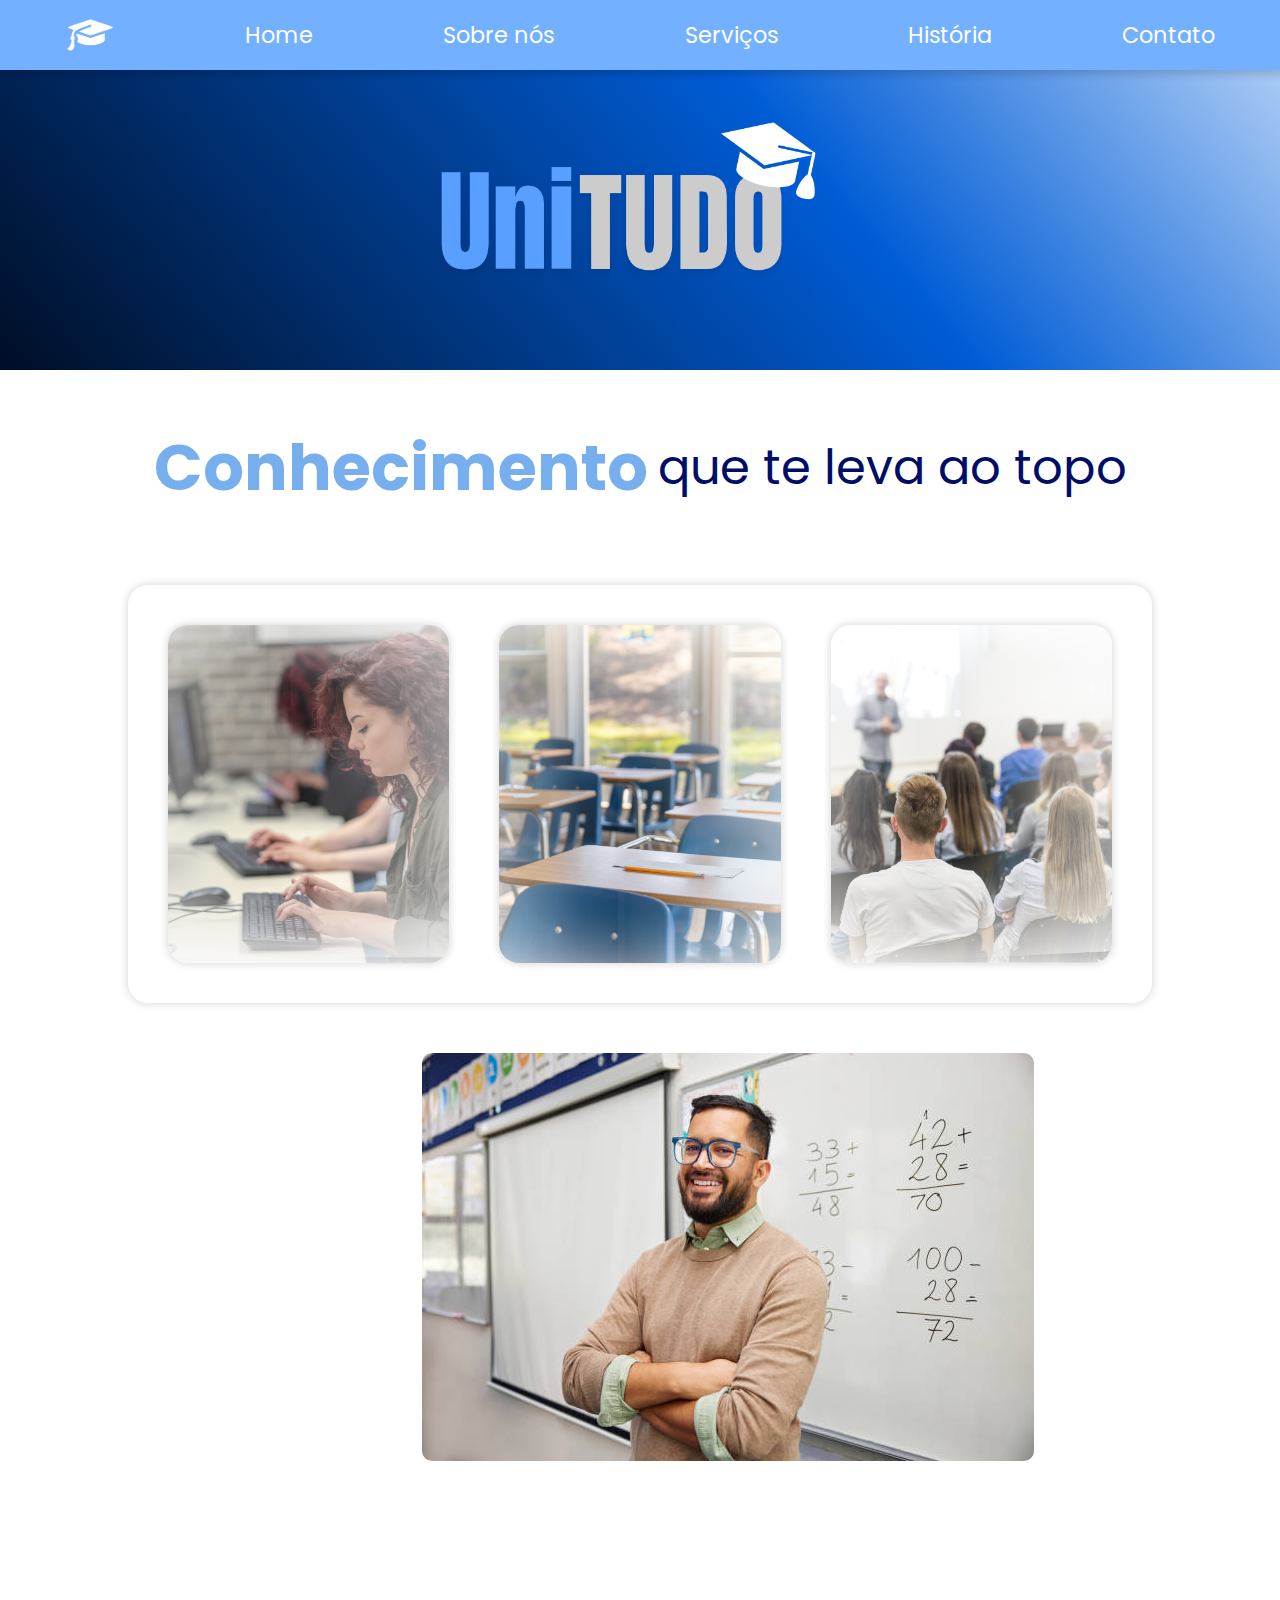
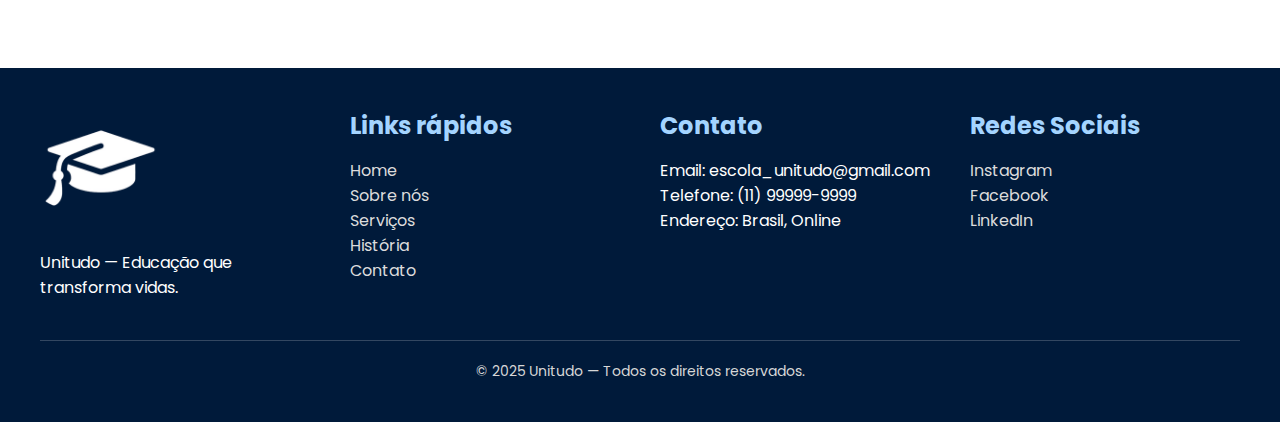
<file: index.html>
<!DOCTYPE html>
<html lang="pt-br">
<head>
  <meta charset="UTF-8">
  <meta name="viewport" content="width=device-width, initial-scale=1.0">
  <title>Unitudo - A sua Escola Virtual</title>
  <meta name="description" content="Conheça a Unitudo, a escola virtual com cursos técnicos, ensino regular e faculdade.">
  <link rel="icon" href="Design_sem_nome_3_-removebg-preview.png">
  <link rel="stylesheet" href="css-final.css">
</head>

<body>
<div class="topo">
    <div class="barra-superior">
        <img src="Design_sem_nome_3_-removebg-preview.png" width="50px" height="50px"> 
        <a class="Menu-princ" href="index.html">Home</a>
        <a class="Menu-princ" href="aboutus.html">Sobre nós</a>
        <a class="Menu-princ" href="services.html">Serviços</a>
        <a class="Menu-princ" href="historia.html">História</a>
        <a class="Menu-princ" href="contact.html">Contato</a>
    </div>
</div>    
    <header>
    <div class="inicialbox">
        <div class="posunitudo">
           <img src="unitudo2.png" class="unitudo-img"> 
        </div>
    </div>
</header>
<div class="corpo">
        <br>
        <br>
    <div class="blocomain">
        <h1 class="Texto-titulo">Conhecimento </h1><span class="subtitulo"> que te leva ao topo</span>
    </div>
        <br>
        <br>
    <div class="carrosel">
        <div class="card">
            <img src="cursotecnico.png" alt="Curso técnico">
            <div class="label">Cursos Técnicos</div>
        </div>
        <div class="card">
            <img src="ensinoregular.png" alt="Ensino regular">
            <div class="label">Ensino Regular</div>
        </div>
        <div class="card">
            <img src="Faculdade.png" alt="Faculdade">
            <div class="label">Faculdade</div>
        </div>
    </div>
    

    <div class="posprof">
        <img src="professor-fundo.png" style=border-radius:10px;>
            <div class="discurso">“Dar aula na Unitudo tem sido 
            uma experiência transformadora. Aqui, descobri 
            que a distância não afasta ela conecta. Cada 
            aluno traz sua energia, sua curiosidade, e 
            juntos criamos um ambiente de aprendizado vivo.
            A Unitudo me mostrou que ensinar online é, acima
            de tudo, ensinar com o coração em cada clique.”
    </div>
    
    </div>

</div>
    <footer>
    <div class="footer-container">

        <div class="footer-col">
            <img src="Design_sem_nome_3_-removebg-preview.png" class="footer-logo">
            <p>Unitudo — Educação que transforma vidas.</p>
        </div>

        <div class="footer-col">
            <h3>Links rápidos</h3>
            <ul>
                <li><a href="index.html">Home</a></li>
                <li><a href="aboutus.html">Sobre nós</a></li>
                <li><a href="services.html">Serviços</a></li>
                <li><a href="historia.html">História</a></li>
                <li><a href="contact.html">Contato</a></li>
            </ul>
        </div>

        <div class="footer-col">
            <h3>Contato</h3>
            <p>Email: escola_unitudo@gmail.com</p>
            <p>Telefone: (11) 99999-9999</p>
            <p>Endereço: Brasil, Online</p>
        </div>

        <div class="footer-col">
            <h3>Redes Sociais</h3>
            <ul>
                <li><a href="#">Instagram</a></li>
                <li><a href="#">Facebook</a></li>
                <li><a href="#">LinkedIn</a></li>
            </ul>
        </div>

    </div>

    <div class="footer-bottom">
        © 2025 Unitudo — Todos os direitos reservados.
    </div>
</footer>

</body>


</html>
</file>
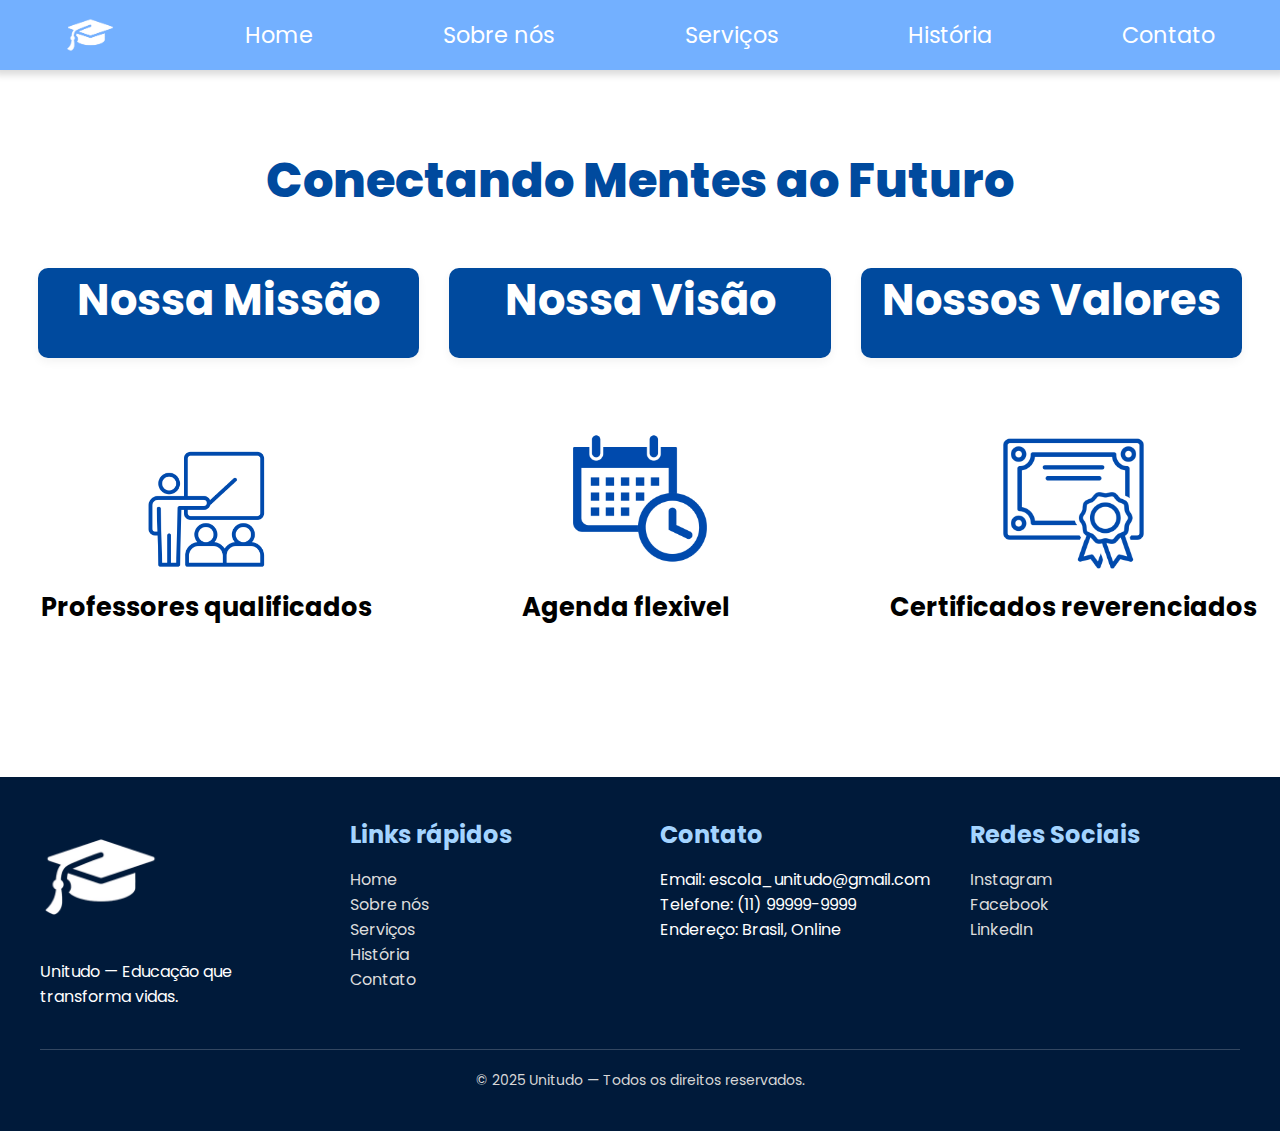
<file: aboutus.html>
<!DOCTYPE html>
<html lang="pt-br">
<head>
  <meta charset="UTF-8">
  <meta name="viewport" content="width=device-width, initial-scale=1.0">
  <title>Unitudo - A sua Escola Virtual</title>
  <meta name="description" content="Conheça a Unitudo, a escola virtual com cursos técnicos, ensino regular e faculdade.">
  <link rel="icon" href="Design_sem_nome_3_-removebg-preview.png">
  <link rel="stylesheet" href="css-final.css">
</head>

<body>
    <div class="barra-superior">
        <img src="Design_sem_nome_3_-removebg-preview.png" width="50px" height="50px"> 
        <a class="Menu-princ" href="index.html">Home</a>
        <a class="Menu-princ" href="aboutus.html">Sobre nós</a>
        <a class="Menu-princ" href="services.html">Serviços</a>
        <a class="Menu-princ" href="historia.html">História</a>
        <a class="Menu-princ" href="contact.html">Contato</a>
    </div>

    <div id="sobre-nos" class="secao-pagina">
        <br>
        <br>
        <br>
            <h2 class="titulo-secao">Conectando Mentes ao Futuro</h2>
            
            <div class="sobre-container">

                <div class="mvv-container">
                    <div class="mvv-bloco">
                        <h3>Nossa Missão</h3>
                        <p style="color: azure;">Democratizar o acesso à educação de qualidade, oferecendo cursos flexíveis e modernos para alunos em todo o país.</p>
                    </div>
                    <div class="mvv-bloco">
                        <h3>Nossa Visão</h3>
                        <p style="color: azure;">Ser a plataforma de ensino virtual referência em transformação de carreiras no Brasil, inovando na forma de aprender.</p>
                    </div>
                    <div class="mvv-bloco">
                        <h3>Nossos Valores</h3>
                        <p style="color: azure;">Excelência no Ensino, Inovação Tecnológica, Suporte total ao Aluno e Acessibilidade para todos.</p>
                    </div>
                </div>
                
                <!-- Bloco 2: Nossos Diferenciais -->
                <div class="diferenciais-container"> 
                    <div class="diferencial-item">
                        <img src="Design sem nome(5).png" width="35%" class="imagem-profe">
                        <div style="font-size: 160%;"><b>Professores qualificados</b></div>
                    </div>
                    <div class="diferencial-item">
                        <img src="Design sem nome(6).png" width="40%" class="imagem-agend">
                        <div style="font-size: 160%;margin-left: -7%;"><b>Agenda flexivel</b></div>
                    </div>
                    <div class="diferencial-item">
                      <img src="Design sem nome(7).png" width="40%" class="imagem-cert"> 
                      <div style="font-size: 160%;"><b>Certificados reverenciados</b></div>
                </div>
            </div>

        </div>
<footer>
    <div class="footer-container">

        <div class="footer-col">
            <img src="Design_sem_nome_3_-removebg-preview.png" class="footer-logo">
            <p>Unitudo — Educação que transforma vidas.</p>
        </div>

        <div class="footer-col">
            <h3>Links rápidos</h3>
            <ul>
                <li><a href="index.html">Home</a></li>
                <li><a href="aboutus.html">Sobre nós</a></li>
                <li><a href="services.html">Serviços</a></li>
                <li><a href="historia.html">História</a></li>
                <li><a href="contact.html">Contato</a></li>
            </ul>
        </div>

        <div class="footer-col">
            <h3>Contato</h3>
            <p>Email: escola_unitudo@gmail.com</p>
            <p>Telefone: (11) 99999-9999</p>
            <p>Endereço: Brasil, Online</p>
        </div>

        <div class="footer-col">
            <h3>Redes Sociais</h3>
            <ul>
                <li><a href="#">Instagram</a></li>
                <li><a href="#">Facebook</a></li>
                <li><a href="#">LinkedIn</a></li>
            </ul>
        </div>

    </div>

    <div class="footer-bottom">
        © 2025 Unitudo — Todos os direitos reservados.
    </div>
</footer>


   </body>
</html>
</file>
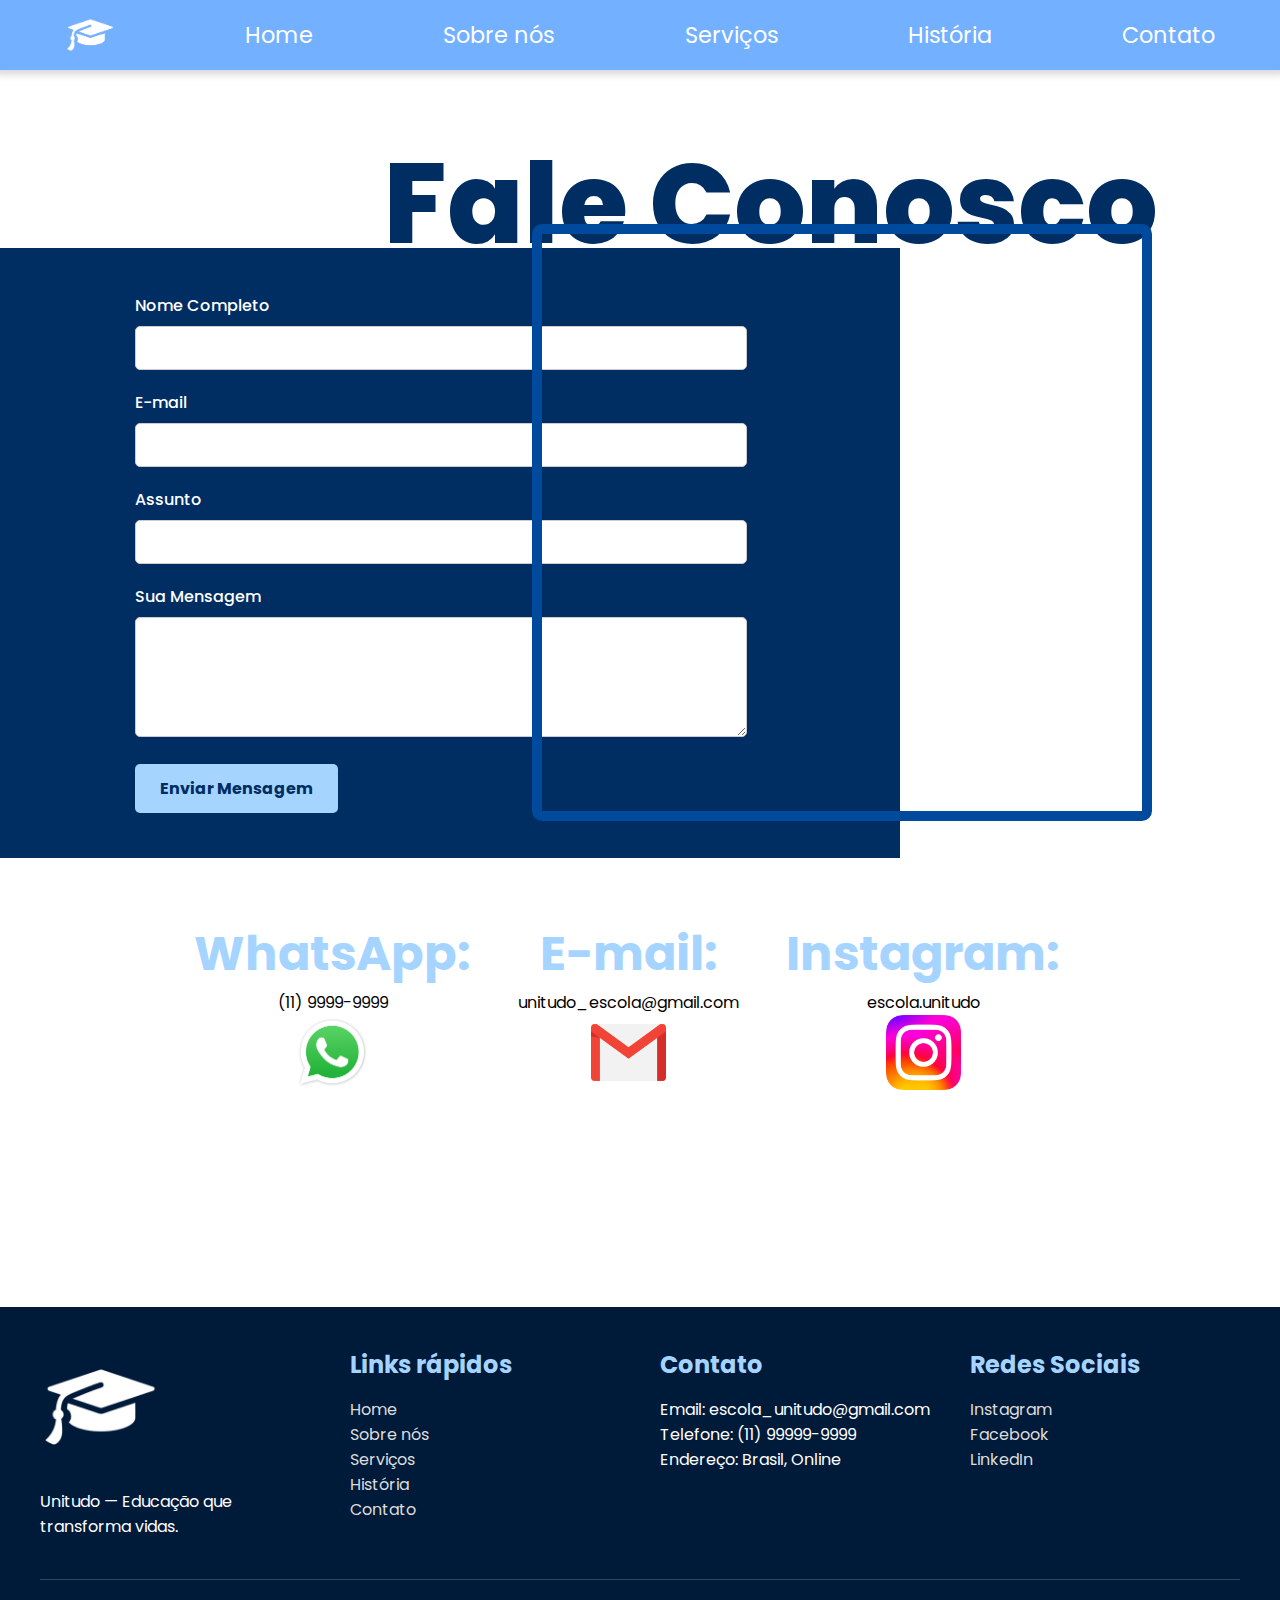
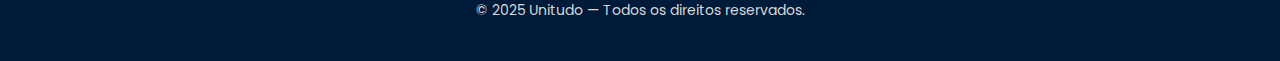
<file: contact.html>
<!DOCTYPE html>
<html lang="pt-br">
<head>
  <meta charset="UTF-8">
  <meta name="viewport" content="width=device-width, initial-scale=1.0">
  <title>Unitudo - A sua Escola Virtual</title>
  <meta name="description" content="Conheça a Unitudo, a escola virtual com cursos técnicos, ensino regular e faculdade.">
  <link rel="icon" href="Design_sem_nome_3_-removebg-preview.png">
  <link rel="stylesheet" href="css-final.css">
</head>

<body>
	<div class="barra-superior">
    	<img class="img-menu" src="Design_sem_nome_3_-removebg-preview.png" width="50px" height="50px">
    	<a class="Menu-princ" href="index.html">Home</a>
    	<a class="Menu-princ" href="aboutus.html">Sobre nós</a>
    	<a class="Menu-princ" href="services.html">Serviços</a>
    	<a class="Menu-princ" href="historia.html">História</a>
    	<a class="Menu-princ" href="contact.html">Contato</a>
	</div>
	<br>
	<br>
	<section id="contato" class="secao-pagina">
        	<h2 class="titulo-secao">Fale Conosco</h2>   	 
        	<div class="contato-container">
            	<div class="formulario-contato">
                	<form action="#" method="get">
                    	<div class="form-grupo">
                        	<label for="nome">Nome Completo</label>
                        	<input type="text" id="nome" name="nome" required>
                    	</div>
                    	<div class="form-grupo">
                        	<label for="email">E-mail</label>
                        	<input type="email" id="email" name="email" required>
                    	</div>
                    	<div class="form-grupo">
                        	<label for="assunto">Assunto</label>
                        	<input type="text" id="assunto" name="assunto">
                    	</div>
                    	<div class="form-grupo">
                        	<label for="mensagem">Sua Mensagem</label>
                        	<textarea id="mensagem" name="mensagem" rows="5" required></textarea>
                    	</div>
                    	<button type="submit" class="btn-enviar">Enviar Mensagem</button>
                	</form>
            	</div>
            	</div>
				
				<div class="mapa-responsivo"><iframe src="https://www.google.com/maps/embed?pb=!1m18!1m12!1m3!1d1298.5094289768463!2d-48.298465030344005!3d-18.935457130359353!2m3!1f0!2f0!3f0!3m2!1i1024!2i768!4f13.1!3m3!1m2!1s0x94a444ed453d5a23%3A0x49667733c9ff6db6!2sAv.%20S%C3%ADlvio%20Rugani%2C%20901%20-%20Tubalina%2C%20Uberl%C3%A2ndia%20-%20MG%2C%2038412-026!5e1!3m2!1spt-BR!2sbr!4v1764636812479!5m2!1spt-BR!2sbr" width="600" height="450" style="border:0;" allowfullscreen="" loading="lazy" referrerpolicy="no-referrer-when-downgrade"></iframe>
            	</div><div class="contato-container2">
            	<div class="info-contato">
                	<div class="info-item">
                    	<strong>WhatsApp:</strong>
                    	<p>(11) 9999-9999</p>
                    	<a href="https://wa.me/(11)9999-9999" target="_blank" class="icone-contato">
                    	<img src="whatsLogo.png" alt="WhatsApp logo" width="75">
                    	</a>
                	</div>
                	<div class="info-item">
                    	<strong>E-mail:</strong>
                    	<p>unitudo_escola@gmail.com</p>
                    	<a href="mailto:unitudo_escola@gmail.com" class="_blank" class="icone-contato">
                    	<img src="emailLogo.png" alt="Gmail logo" width="75">
                    	</a>
                	</div>
                	<div class="info-item">
                    	<strong>Instagram:</strong>
                    	<p>escola.unitudo</p>
                    	<a href="https://instagram.com/escola.unitudo" target="_blank" class="icone-contato">
                    	<img src="insta.png" alt="Instagram logo" width="75">
                    	</a>
                	</div>
                	</div>
            	</div>
    	</section>

	</main>
   	<footer>
    <div class="footer-container">

        <div class="footer-col">
            <img src="Design_sem_nome_3_-removebg-preview.png" class="footer-logo">
            <p>Unitudo — Educação que transforma vidas.</p>
        </div>

        <div class="footer-col">
            <h3>Links rápidos</h3>
            <ul>
                <li><a href="index.html">Home</a></li>
                <li><a href="aboutus.html">Sobre nós</a></li>
                <li><a href="services.html">Serviços</a></li>
                <li><a href="historia.html">História</a></li>
                <li><a href="contact.html">Contato</a></li>
            </ul>
        </div>

        <div class="footer-col">
            <h3>Contato</h3>
            <p>Email: escola_unitudo@gmail.com</p>
            <p>Telefone: (11) 99999-9999</p>
            <p>Endereço: Brasil, Online</p>
        </div>

        <div class="footer-col">
            <h3>Redes Sociais</h3>
            <ul>
                <li><a href="#">Instagram</a></li>
                <li><a href="#">Facebook</a></li>
                <li><a href="#">LinkedIn</a></li>
            </ul>
        </div>

    </div>

    <div class="footer-bottom">
        © 2025 Unitudo — Todos os direitos reservados.
    </div>
</footer>

   </body>
</html>
</file>
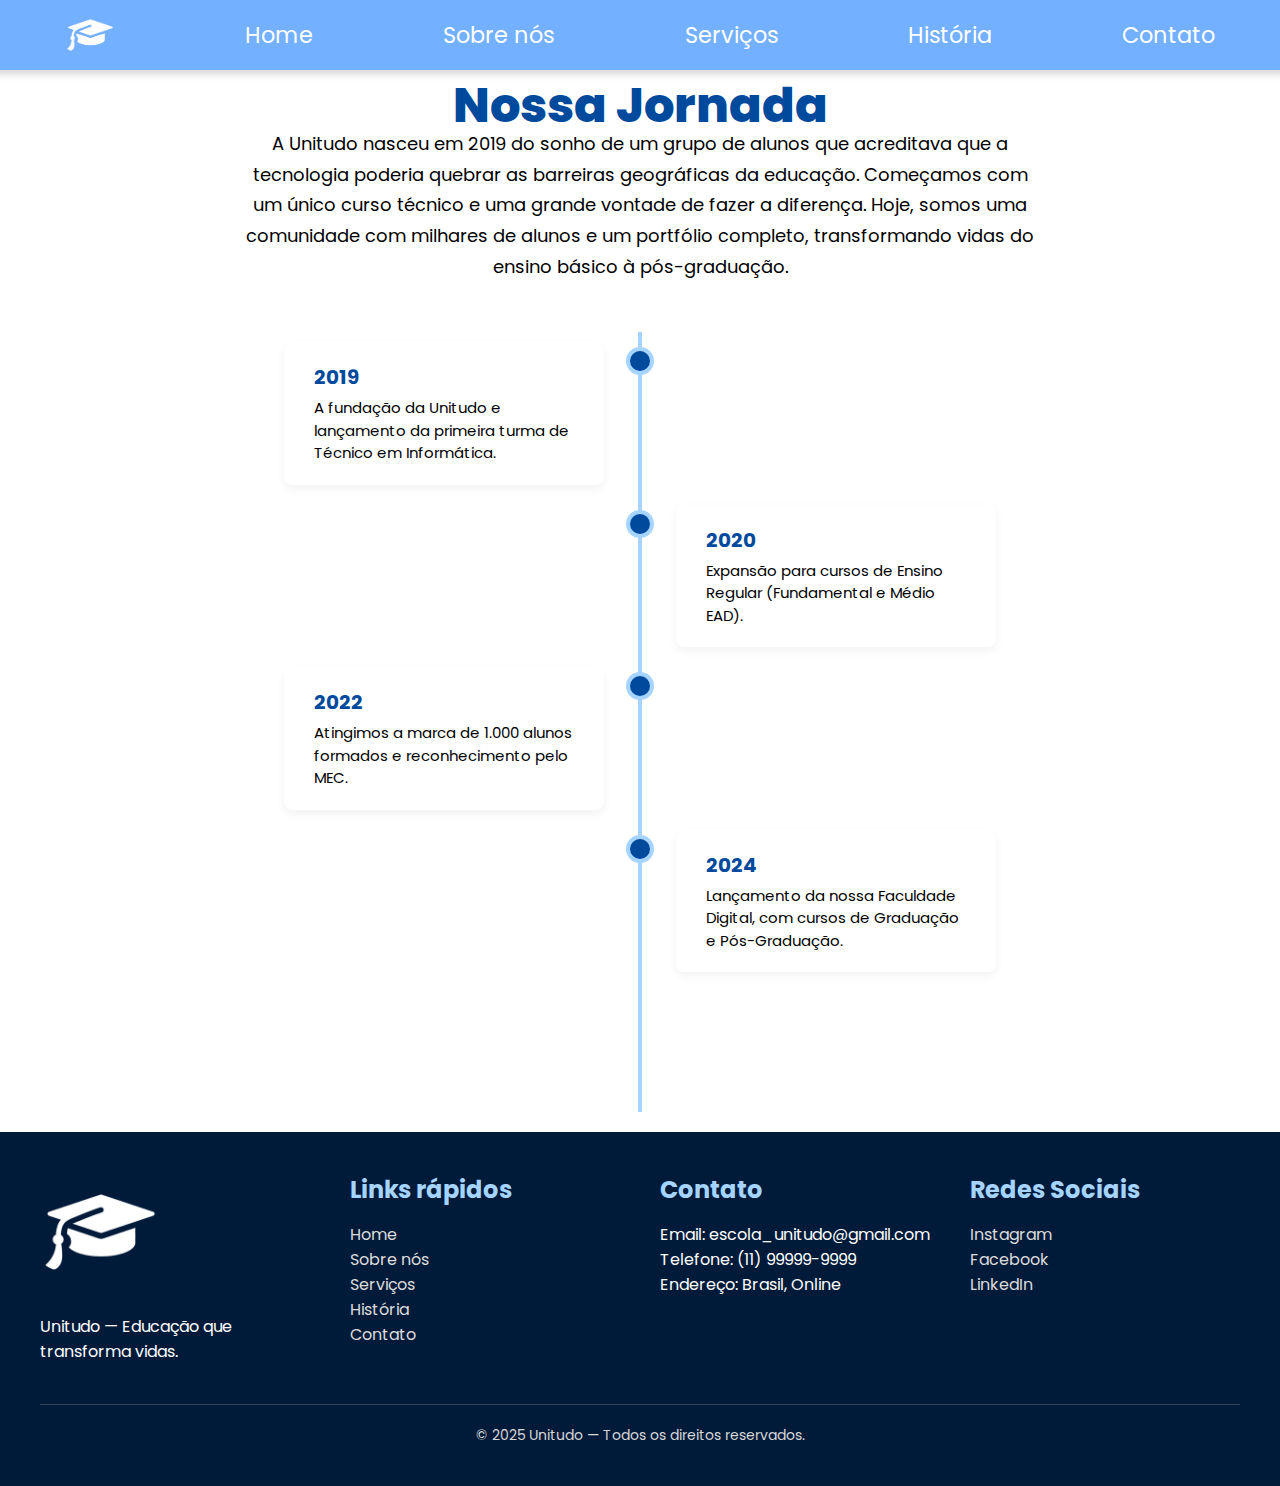
<file: historia.html>
<!DOCTYPE html>
<html lang="pt-br">
<head>
  <meta charset="UTF-8">
  <meta name="viewport" content="width=device-width, initial-scale=1.0">
  <title>Unitudo - A sua Escola Virtual</title>
  <meta name="description" content="Conheça a Unitudo, a escola virtual com cursos técnicos, ensino regular e faculdade.">
  <link rel="icon" href="Design_sem_nome_3_-removebg-preview.png">
  <link rel="stylesheet" href="css-final.css">
</head>

<body>
    <div class="barra-superior">
        <img src="Design_sem_nome_3_-removebg-preview.png" width="50px" height="50px"> 
        <a class="Menu-princ" href="index.html">Home</a>
        <a class="Menu-princ" href="aboutus.html">Sobre nós</a>
        <a class="Menu-princ" href="services.html">Serviços</a>
        <a class="Menu-princ" href="historia.html">História</a>
        <a class="Menu-princ" href="contact.html">Contato</a>
    </div>

   <div id="historia" class="secao-pagina">
            <h2 class="titulo-secao">Nossa Jornada</h2>
            <p class="historia-texto">
                A Unitudo nasceu em 2019 do sonho de um grupo de alunos que acreditava que a tecnologia poderia quebrar as barreiras geográficas da educação. Começamos com um único curso técnico e uma grande vontade de fazer a diferença. Hoje, somos uma comunidade com milhares de alunos e um portfólio completo, transformando vidas do ensino básico à pós-graduação.
            </p>
            
            <div class="linha-tempo">
                <div class="timeline-container timeline-left">
                    <div class="timeline-content">
                        <h3>2019</h3>
                        <p>A fundação da Unitudo e lançamento da primeira turma de Técnico em Informática.</p>
                    </div>
                </div>
                <div class="timeline-container timeline-right">
                    <div class="timeline-content">
                        <h3>2020</h3>
                        <p>Expansão para cursos de Ensino Regular (Fundamental e Médio EAD).</p>
                    </div>
                </div>
                <div class="timeline-container timeline-left">
                    <div class="timeline-content">
                        <h3>2022</h3>
                        <p>Atingimos a marca de 1.000 alunos formados e reconhecimento pelo MEC.</p>
                    </div>
                </div>
                <div class="timeline-container timeline-right">
                    <div class="timeline-content">
                        <h3>2024</h3>
                        <p>Lançamento da nossa Faculdade Digital, com cursos de Graduação e Pós-Graduação.</p>
                    </div>
                </div>
            </div>
        </div>
<footer>
    <div class="footer-container">

        <div class="footer-col">
            <img src="Design_sem_nome_3_-removebg-preview.png" class="footer-logo">
            <p>Unitudo — Educação que transforma vidas.</p>
        </div>

        <div class="footer-col">
            <h3>Links rápidos</h3>
            <ul>
                <li><a href="index.html">Home</a></li>
                <li><a href="aboutus.html">Sobre nós</a></li>
                <li><a href="services.html">Serviços</a></li>
                <li><a href="historia.html">História</a></li>
                <li><a href="contact.html">Contato</a></li>
            </ul>
        </div>

        <div class="footer-col">
            <h3>Contato</h3>
            <p>Email: escola_unitudo@gmail.com</p>
            <p>Telefone: (11) 99999-9999</p>
            <p>Endereço: Brasil, Online</p>
        </div>

        <div class="footer-col">
            <h3>Redes Sociais</h3>
            <ul>
                <li><a href="#">Instagram</a></li>
                <li><a href="#">Facebook</a></li>
                <li><a href="#">LinkedIn</a></li>
            </ul>
        </div>

    </div>

    <div class="footer-bottom">
        © 2025 Unitudo — Todos os direitos reservados.
    </div>
</footer>


   </body>
</html>
</file>
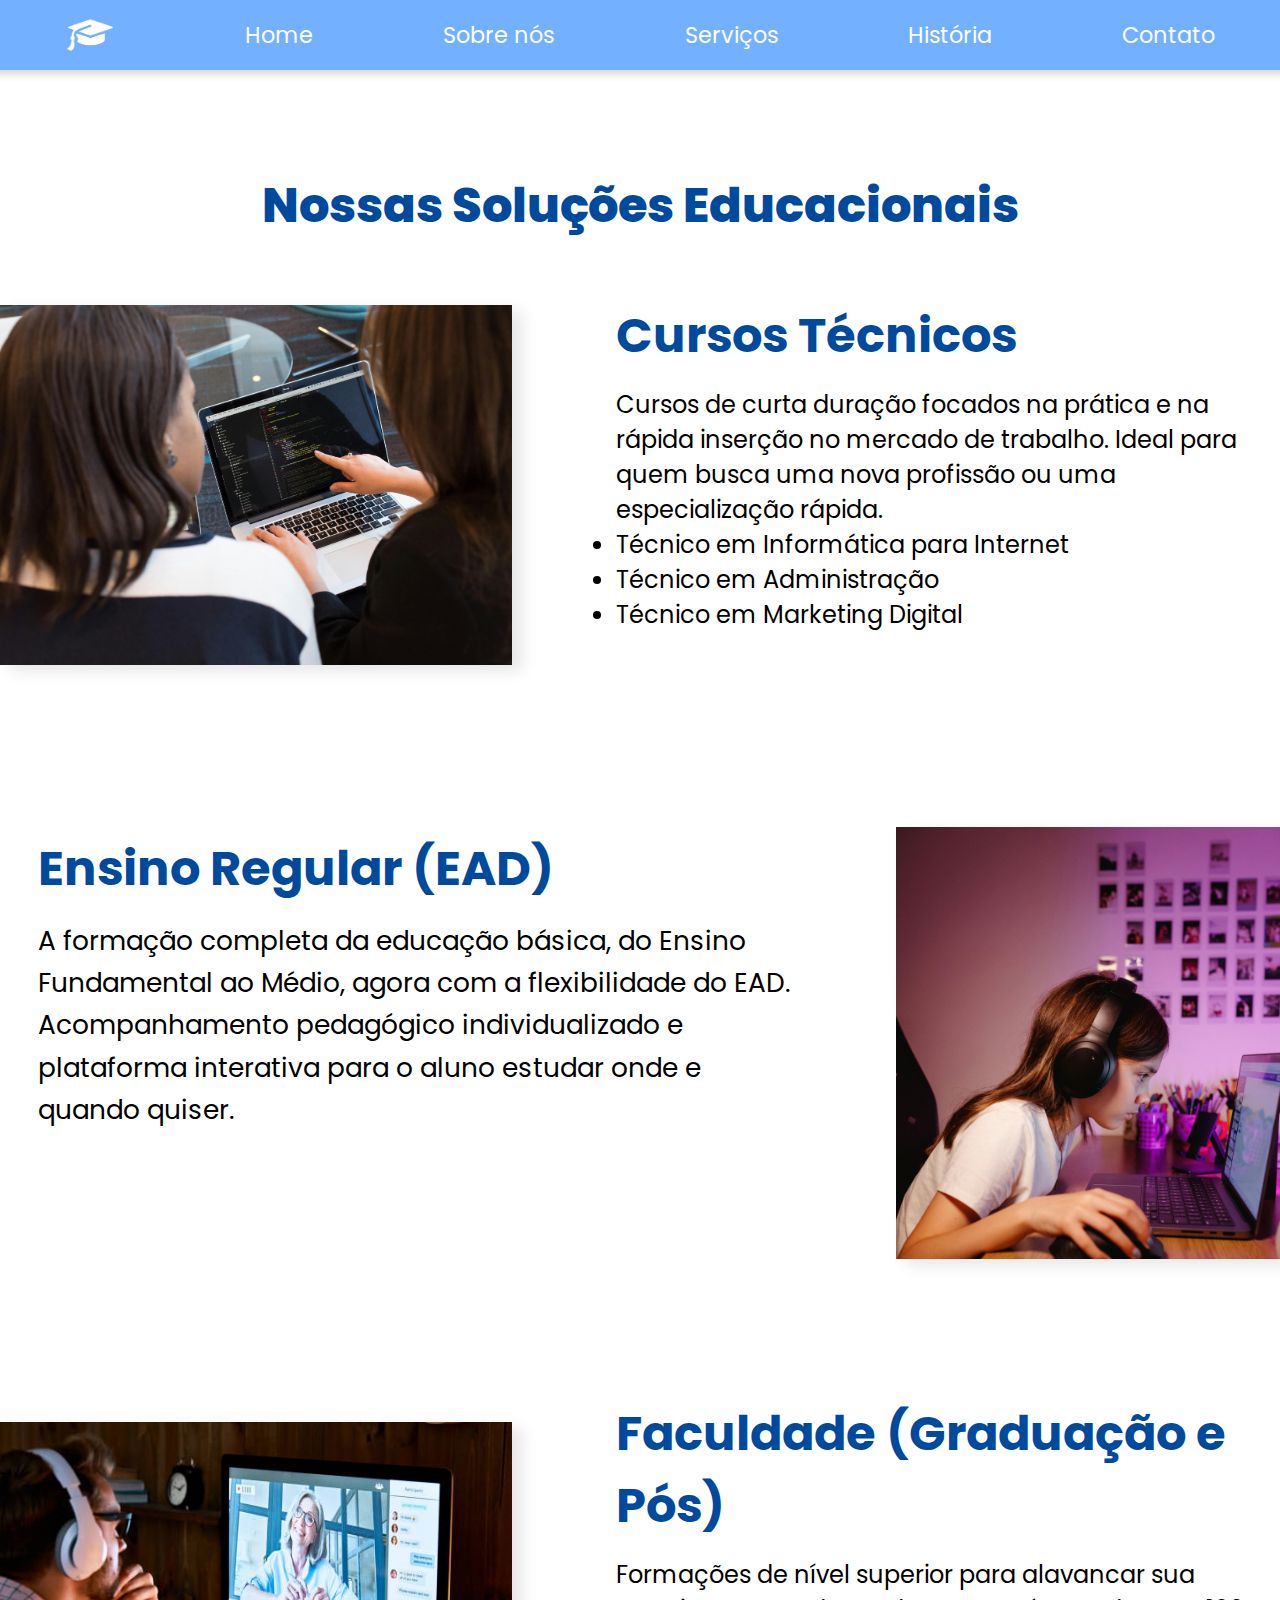
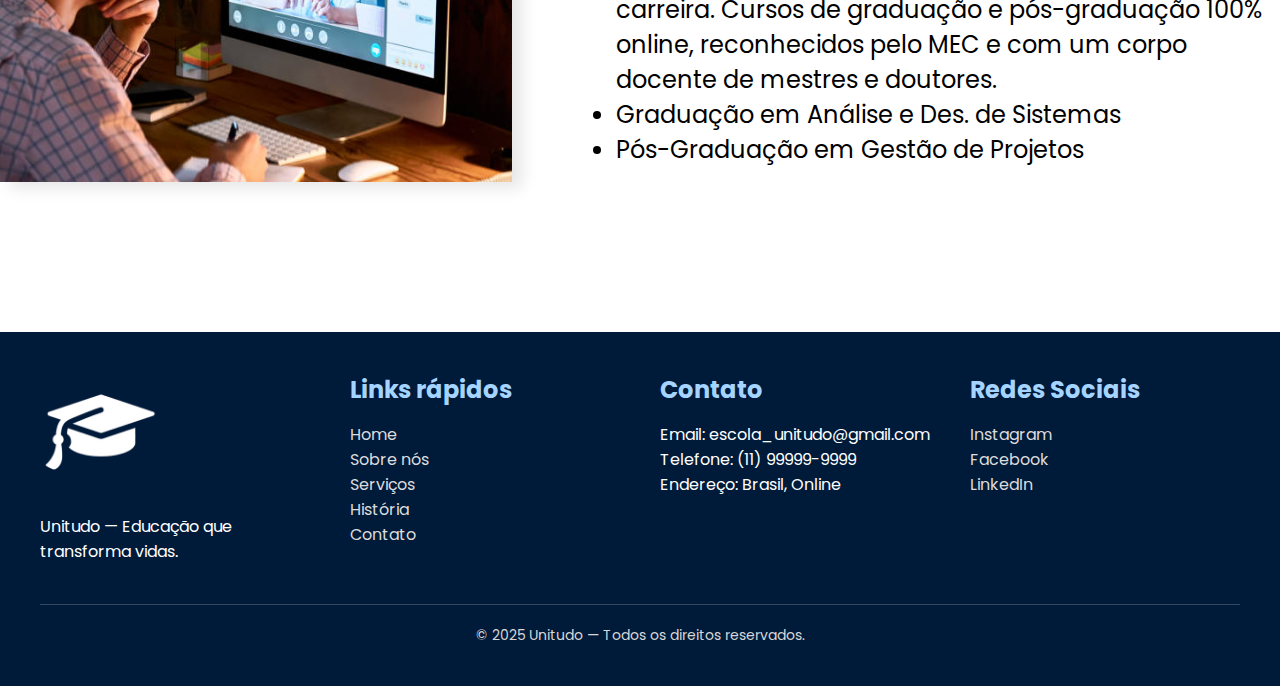
<file: services.html>
<!DOCTYPE html>
<html lang="pt-br">
<head>
  <meta charset="UTF-8">
  <meta name="viewport" content="width=device-width, initial-scale=1.0">
  <title>Unitudo - A sua Escola Virtual</title>
  <meta name="description" content="Conheça a Unitudo, a escola virtual com cursos técnicos, ensino regular e faculdade.">
  <link rel="icon" href="Design_sem_nome_3_-removebg-preview.png">
  <link rel="stylesheet" href="css-final.css">
</head>

<body>
    <div class="barra-superior">
        <img src="Design_sem_nome_3_-removebg-preview.png" width="50px" height="50px"> 
        <a class="Menu-princ" href="index.html">Home</a>
        <a class="Menu-princ" href="aboutus.html">Sobre nós</a>
        <a class="Menu-princ" href="services.html">Serviços</a>
        <a class="Menu-princ" href="historia.html">História</a>
        <a class="Menu-princ" href="contact.html">Contato</a>
    </div>
        <br>
        <br>
         <div id="servicos" class="secao-pagina">
            <br>
        <br>
            <h2 class="titulo-secao">Nossas Soluções Educacionais</h2>
            <br>
            <br>
            <div class="servicos-container">
                
                <div class="bloco-curso">
                    <img src="ct1.jpg" alt="Cursos Técnicos" style="width: 40%;border-radius: 0px;">
                    <div class="bloco-curso-info-dif">
                        <h3>Cursos Técnicos</h3>
                        <p>Cursos de curta duração focados na prática e na rápida inserção no mercado de trabalho. Ideal para quem busca uma nova profissão ou uma especialização rápida.</p>
                        <ul>
                            <li>Técnico em Informática para Internet</li>
                            <li>Técnico em Administração</li>
                            <li>Técnico em Marketing Digital</li>
                        </ul>
                    </div>
                </div>
                
                <div class="bloco-curso">
                    <img src="ead1.jpg" alt="Ensino Regular" style="width: 30%;border-radius: 0px;">
                    <div class="bloco-curso-info">
                        <h3>Ensino Regular (EAD)</h3>
                        <p>A formação completa da educação básica, do Ensino Fundamental ao Médio, agora com a flexibilidade do EAD. Acompanhamento pedagógico individualizado e plataforma interativa para o aluno estudar onde e quando quiser.</p>
                    </div>
                </div>
                
                <div class="bloco-curso">
                    <img src="ead2.png" alt="Faculdade" style="width: 40%;border-radius: 0px;">
                    <div class="bloco-curso-info-dif">
                        <h3>Faculdade (Graduação e Pós)</h3>
                        <p>Formações de nível superior para alavancar sua carreira. Cursos de graduação e pós-graduação 100% online, reconhecidos pelo MEC e com um corpo docente de mestres e doutores.</p>
                        <ul>
                            <li>Graduação em Análise e Des. de Sistemas</li>
                            <li>Pós-Graduação em Gestão de Projetos</li>
                        </ul>
                    </div>
                </div>
                
            </div>
        </div>
<footer>
    <div class="footer-container">

        <div class="footer-col">
            <img src="Design_sem_nome_3_-removebg-preview.png" class="footer-logo">
            <p>Unitudo — Educação que transforma vidas.</p>
        </div>

        <div class="footer-col">
            <h3>Links rápidos</h3>
            <ul>
                <li><a href="index.html">Home</a></li>
                <li><a href="aboutus.html">Sobre nós</a></li>
                <li><a href="services.html">Serviços</a></li>
                <li><a href="historia.html">História</a></li>
                <li><a href="contact.html">Contato</a></li>
            </ul>
        </div>

        <div class="footer-col">
            <h3>Contato</h3>
            <p>Email: escola_unitudo@gmail.com</p>
            <p>Telefone: (11) 99999-9999</p>
            <p>Endereço: Brasil, Online</p>
        </div>

        <div class="footer-col">
            <h3>Redes Sociais</h3>
            <ul>
                <li><a href="#">Instagram</a></li>
                <li><a href="#">Facebook</a></li>
                <li><a href="#">LinkedIn</a></li>
            </ul>
        </div>

    </div>

    <div class="footer-bottom">
        © 2025 Unitudo — Todos os direitos reservados.
    </div>
</footer>


   </body>
</html>
</file>
<file: css-final.css>
@import url('https://fonts.googleapis.com/css2?family=Poppins:wght@400;600&display=swap');
        *{
            margin: 0;
            padding: 0;
            box-sizing: border-box;
            font-family: 'Poppins', sans-serif;
            transition: all 0.5s;
        }
        header{
            width: 100%;
        }
        .topo{
            width: 100%;
        }
        .corpo{
            width: 100%;
        }
        
        body{
            display: flex;
            justify-content: center;
            align-items: center;
            flex-direction: column;
        }
        .barra-superior{
            z-index: 3;
            position: sticky;
            width: 100%;
            background-color: rgb(115, 176, 255);
            display: flex;
            gap: 20px;
            align-items: center;
            justify-content: space-around;
            box-shadow: 0px 0px 7px 5px rgba(0, 0, 0, 0.144);
            padding: 10px;
        }
        .posprof{
            margin-left: 33%;
            justify-content: center;
            align-items: center;
            margin-top: 50px;
            margin-bottom: 50px;
        }
        .posprof:hover .discurso{
            opacity: 1;
        }
        .fundop{
            background-color: #000e67;
            height: 0px;
            width: 100%;
            border-top:0px ;
            border-radius: 0px 0px 10px 10px;
        }
        
        .Menu-princ{
            color: white;
            text-decoration: none;
            transition: all 0.5s;
            font-size: 1.4rem;
        }
        .Menu-princ:hover{
            color:rgb(159, 159, 159);
        }
        .Texto-titulo{
            font-size: 4rem;
            color: #76aeee;
        }
        .subtitulo{
            font-size: 3rem;
            color: #000e67;
        }
        .blocomain{
            margin-bottom:20px;
            display: flex;
            box-sizing: border-box;
            width: 100%;
            justify-content: center;
            align-items: center;
            column-gap: 10px;
        }
        .corpo-carrossel{
            width: 100%;
            background-color: #4457d2;
            padding: 50px 0px;
            margin-top: 30vh;
        }

        .carrosel{
            position: relative;
            display: grid;
            grid-template-columns: 1fr 1fr 1fr;
            column-gap: 50px;
            width: 80%;
            margin: auto;
            background-color: #ffffff;
            padding: 40px;
            box-shadow: 0px 0px 7px 2px rgba(0, 0, 0, 0.121);
            border-radius: 20px;
        }
        .card{
            position: relative;
            width: 100%;
            border-radius: 20px;
            box-shadow: 0px 0px 7px 2px rgba(0,0,0,0.121);
            display: flex;
            justify-content: center;
            align-items: flex-end;
        }
        .card img{
            border-radius: 20px;
            width: 100%;
            height: 100%;
        }
        .card:hover .label{
            opacity: 1;
        }
        .label{
            position: absolute;
            background: #004A9E;
            color: #fff;
            padding: 8px;
            border-radius: 8px;
            font-size: 1rem;
            margin-bottom: 20px;
            opacity: 0;
        }
        .conteudo-professor{
            width: 100%;
            display: flex;
            flex-direction: column;
            justify-content: center;
            align-items: center;
            margin-top: 100px;
        }
        .texo-carrosel{
            display: none;
        }
        .discurso{
            font-size: 1rem;
            position: absolute;
            text-align: justify;
            line-height: 1.7;
            display: fixed;
            justify-content: center;
            opacity: 0;
            width: 32%;
            padding: 6px;
            border-radius: 10px;
            color: white;
            background-color: #0051b4;
        }
        .inicialbox img{
            margin-top: 10%;
            width: 600px;
        }
        .inicialbox{
            width: 100%;
            height: 300px;
            background: linear-gradient(50deg, rgba(0, 14, 38, 1) 0%, rgba(0, 92, 213, 1) 64%, rgba(169, 202, 245, 1) 100%);
            display: flex;
            justify-content: center;
            align-items: center;
            position: relative;
        }

        .titulo-secao {
            font-weight: 800;
            color: #004A9E;
            text-align: center;
            margin-bottom: -7%;
            font-size: 300%;
        }
/*sobre nos */
        .sobre-container {
            margin-top: 8%;
            display: flex;
            flex-direction: column;
            gap: 40px;
        }

        .mvv-container {
            display: flex;
            gap: 30px;
            margin: 3%;
        }
        .imagem-agend{
            margin-top: -5%;
        }
        .imagem-cert{
            margin-top: -5%;
        }
        .mvv-bloco {
            flex: 1;
            background: #004A9E;
            padding: 15px;
            padding-top: 0.1px;
            border-radius: 10px;
            box-shadow: 0 4px 10px rgba(0, 0, 0, 0.05);
            font-size: 150%;
            height: 10dvh;
            text-align: center;
            overflow: hidden;
            transition: height 2s;
        }
        .mvv-bloco:hover {
            height: 43dvh;
        }
        .mvv-bloco:hover p {
            opacity: 1;
        }
        .mvv-bloco h3 {
            color: #ffffff;
            margin-bottom: 3px;
            font-size: 180%;
        }
        .mvv-bloco p {
            color: #f0f0f0;
            line-height: 1.6;
            margin-top: 5px;
            opacity: 0;
        }
        .diferenciais-container {
            display: flex;
            justify-content: space-around;
            gap: 20px;
            margin-top: 0%;
        }
        
        .diferencial-item {
            text-align: center;
        }
        
        .diferencial-item svg { 
            width: 60%;
            height: 60%;
            fill: #004A9E;
            margin-bottom: 15px;
        }
        
        .diferencial-item h4 {
            font-size: 18px;
            font-weight: 600;
        }

/*serviços*/
        .servicos-container {
            display: flex;
            flex-direction: column;
            gap: 60px; 
        }
        
        .bloco-curso {
            display: flex;
            align-items: center;
            gap: 40px;
        }
        
        .bloco-curso:nth-child(even) {
            flex-direction: row-reverse;
        }
        
        .bloco-curso img {
            width: 40%;
            border-radius: 15px;
            box-shadow: 10px 6px 15px rgba(0, 0, 0, 0.1);
            margin-top: 8%;
        }
        .bloco-curso-info-dif {
            flex: 1;
            font-size: 150%;
            width: 60%;
            margin-left: 5%;
            margin-top: 5%;
        }
        .bloco-curso-info-dif h3 {
            font-size: 20px;
            font-weight: 700;
            color: #004A9E;
            margin-bottom: 15px;
            font-size: 200%;
        }
        .bloco-curso-info {
            align-items: right;
            flex: 1;
            font-size: 150%;
            width: 60%;
            margin-left: 3%;
            margin-right: 5%;
        }
        
        .bloco-curso-info h3 {
            font-size: 20px;
            font-weight: 700;
            color: #004A9E;
            margin-bottom: 15px;
            font-size: 200%;
        }
        
        .bloco-curso-info p {
            font-size: 110%;
            line-height: 1.6;
            margin-bottom: 20px;
        }
        
        .bloco-curso-info li {
            margin-bottom: 8px;
        }

/*historia*/ 
     .historia-texto {
            text-align: center;
            font-size: 18px;
            line-height: 1.7;
            max-width: 800px;
            margin: 0 auto 50px auto;
            margin-top: 6%;
        }

        .linha-tempo {
            position: relative;
            max-width: 800px;
            margin: 0 auto;
        }
        
        .linha-tempo::after {
            content: '';
            position: absolute;
            width: 4px;
            height: 120%;
            background-color: #A4D4FF;
            top: 0;
            bottom: 0;
            left: 50%;
            margin-left: -2px;
        }
        
        .timeline-container {
            padding: 10px 40px;
            position: relative;
            width: 50%;
        }
        
        .timeline-container::after {
            content: '';
            position: absolute;
            width: 20px;
            height: 20px;
            right: -10px;
            background-color: #004A9E;
            border: 4px solid #A4D4FF;
            top: 15px;
            border-radius: 50%;
            z-index: 1;
        }

        .timeline-left {
            right: -0.5%;
        }

        .timeline-right {
            left: 49.5%;
        }
        
        .timeline-right::after {
            left: -10px;
        }

        .timeline-content {
            padding: 20px 30px;
            background-color: white;
            position: relative;
            border-radius: 8px;
            box-shadow: 0 4px 10px rgba(0,0,0,0.05);
        }
        
        .timeline-content h3 { /* Ano */
            font-size: 20px;
            font-weight: 700;
            color: #004A9E;
        }
        .timeline-content p {
            font-size: 15px;
            line-height: 1.5;
            margin-top: 5px;
        }

/*contato*/
  	 
    	#contato .titulo-secao {
        	color: #002D62;
        	font-size: 700%;
        	position: absolute;
        	display: block;
        	margin-left: 30%;
        	
    	}
    	.contato-container {
        	background-color: #002D62;
        	margin-top: 10%;
        	display: flex;
        	flex-wrap: wrap;
        	width: 100vh;
    	}
   	 
    	.formulario-contato {
        	flex: 1;
        	min-width: 300px;
        	margin-top: 5%;
        	margin-left: 15%;
        	margin-bottom: 5%;
    	}
        .mapa-responsivo{
            position: absolute;
            right: 0;
            top:0;
            margin-top: 17.5%;
            margin-right: 10%;
            border-color: #004A9E;
            border-radius: 10px;
            border: 10px solid #004A9E;
        }

        .mapa-responsivo iframe{
            height: 570px;
            width: 600px;
        }
            .info-contato {
                display: flex;
                justify-content: center;
                align-items: center;
                width: 100%;
                margin-top: 5%;
                margin-left: 20%;
            }   
    	.form-grupo {
        	margin-bottom: 20px;
    	}

    	.form-grupo label {
        	display: block;
        	margin-bottom: 8px;
        	font-weight: 500;
        	color: #FFFFFF;
    	}
        .secao-pagina{
            width: 100%;
        }
    	.form-grupo input,
    	.form-grupo textarea {
        	width: 80%;
        	padding: 12px;
        	border-radius: 5px;
        	border: 1px solid #ccc;
        	font-family: 'Inter', sans-serif;
        	font-size: 16px;
    	}
   	 
    	.form-grupo textarea {
        	min-height: 120px;
        	resize: vertical;
    	}
   	 
    	.btn-enviar {
        	background-color: #A4D4FF; /* Azul claro */
        	color: #002D62; /* Azul escuro */
        	padding: 12px 25px;
        	border: none;
        	border-radius: 5px;
        	font-size: 16px;
        	font-weight: 700;
        	cursor: pointer;
        	transition: background-color 0.3s ease;
    	}
   	 
    	.btn-enviar:hover {
        	background-color: #fff;
    	}

    	.contato-container2 {
        	margin-right: 30%;
        	justify-content: center;
    	}
   	 
   	 
   	    .info-item {
        	display: flex;
        	flex-direction: column;
        	align-items: center;
        	width: 40%;
        	padding: 15px;
        	border-radius: 12px;
        	color: black;
        	margin-bottom: 5%;
    	}
    	.info-item strong {
        	font-size: 300%;
        	color: #A4D4FF;
    	}
    	.icone-contato{
        	box-shadow: 0 0 5px rgba(0,0,0,0);
        	transition: box-shadow 0.3s ease-in-out;
    	}
    	.icone-contato:hover{
        	box-shadow: 0 0 15px rgba( 0,0,0.8);
    	}


        /* FOOTER */
        footer {
            background-color: #001A3A;
            color: white;
            padding: 40px;
            margin-top: 150px;
            width: 100%;
        }

        .footer-container {
            width: 100%;
            display: flex;
            justify-content: space-between;
            flex-wrap: wrap;
            gap: 40px;
        }

        .footer-col {
            flex: 1;
            min-width: 250px;
        }

        .footer-col h3 {
            color: #A4D4FF;
            font-size: 24px;
            margin-bottom: 15px;
        }

        .footer-col ul {
            list-style: none;
            padding: 0;
        }

        .footer-col ul li a {
            color: rgb(220, 220, 220);
            text-decoration: none;
            transition: 0.3s;
        }

        .footer-col ul li a:hover {
            color: #4584db;
        }

        .footer-logo {
            width: 120px;
            margin-bottom: 15px;
        }

        .footer-bottom {
            text-align: center;
            margin-top: 40px;
            padding-top: 20px;
            border-top: 1px solid rgba(255,255,255,0.2);
            font-size: 14px;
            color: #d7d7d7;

        }
</file>
